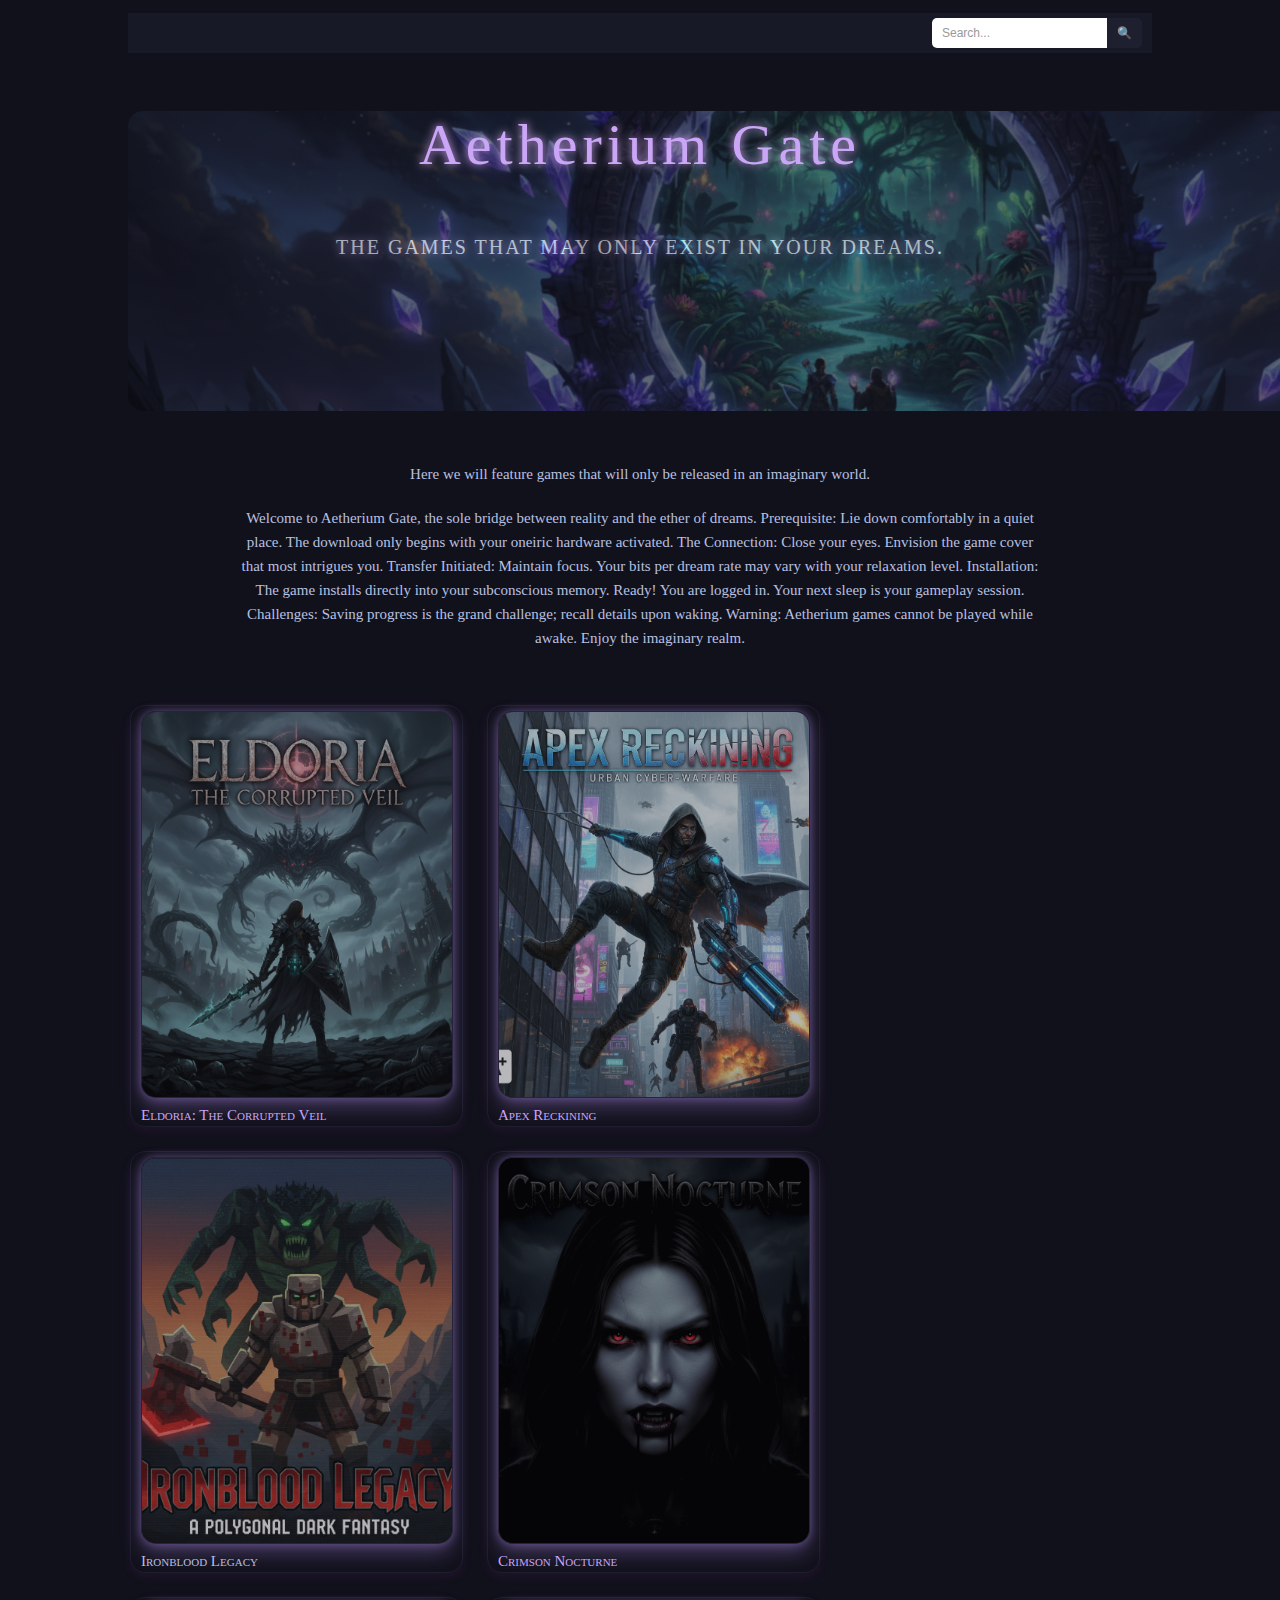
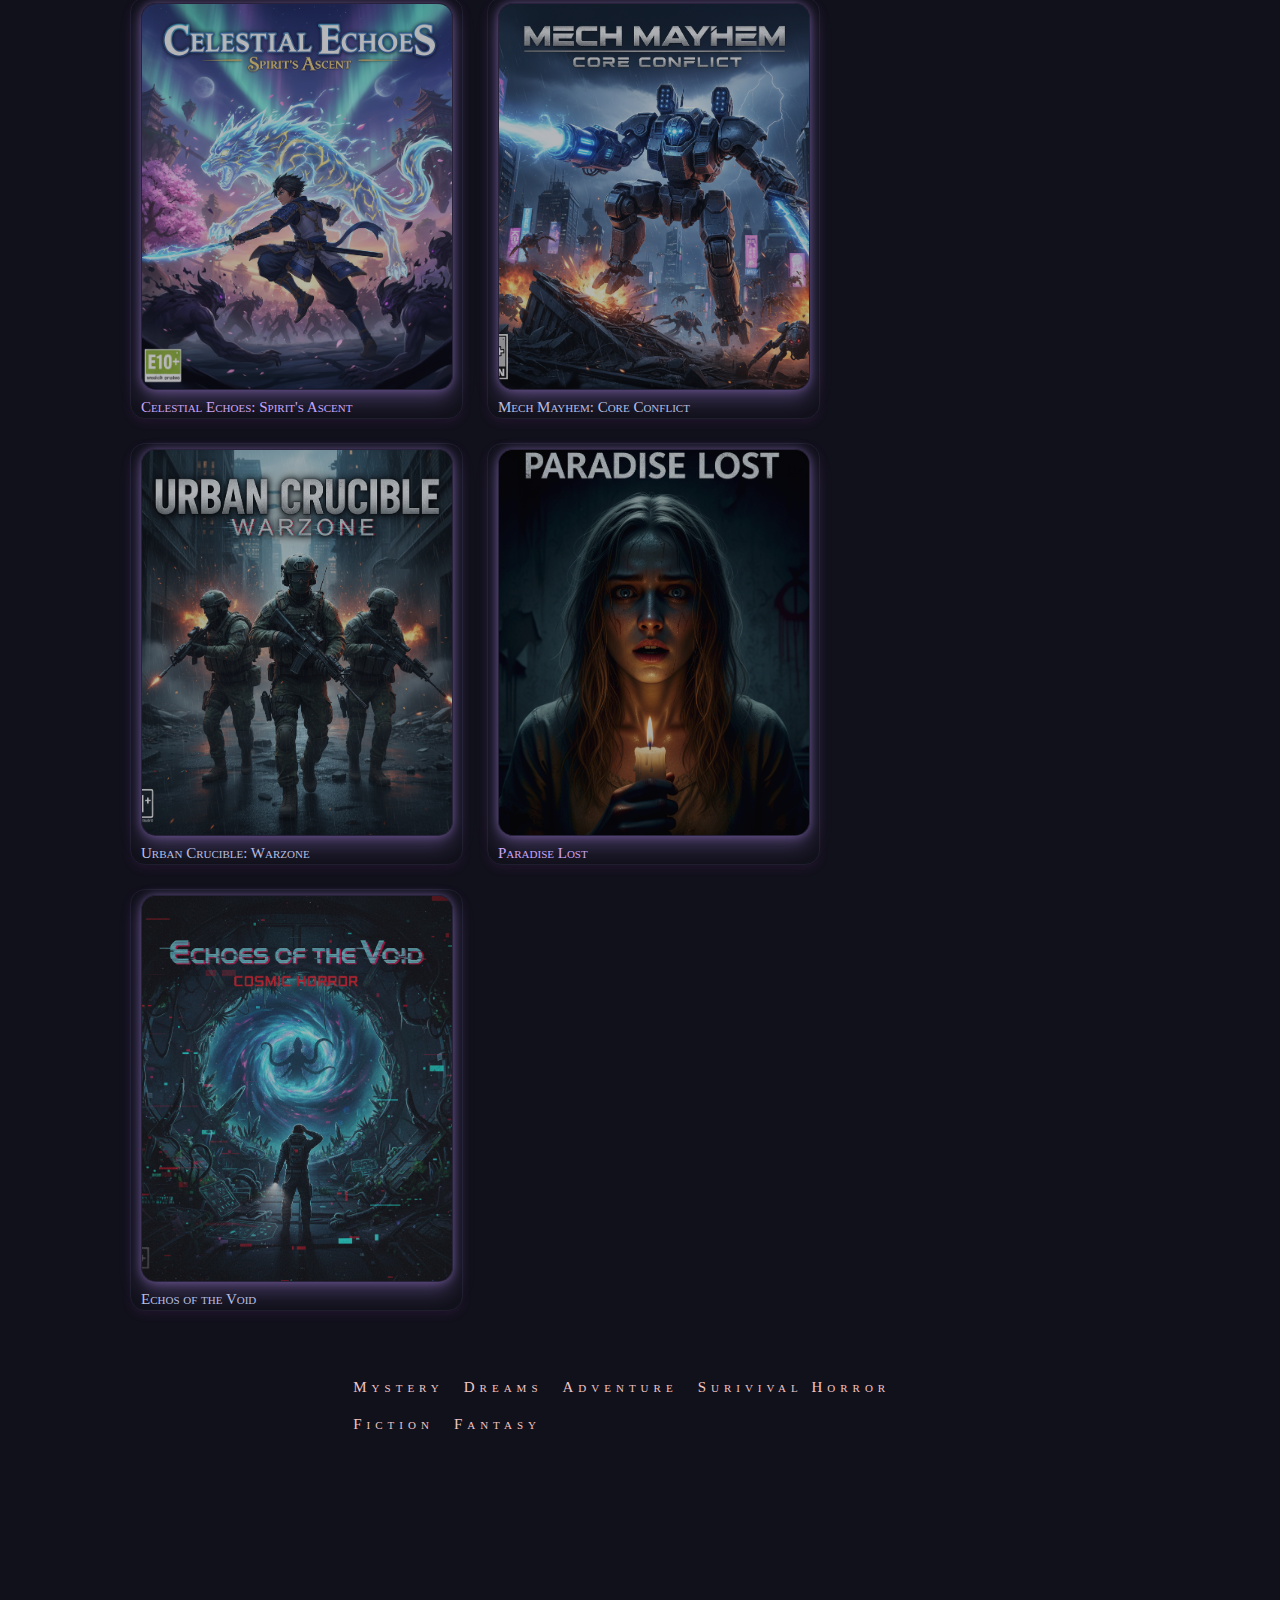
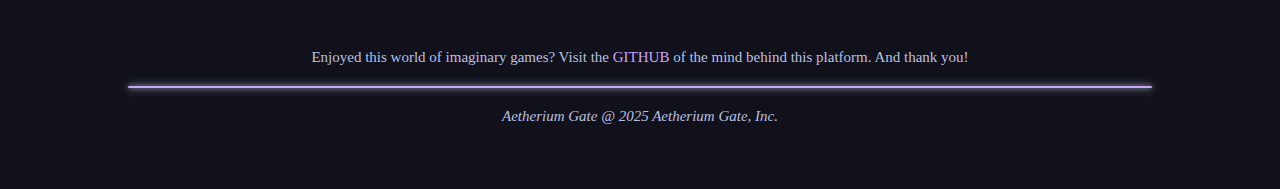
<file: index.html>
<!DOCTYPE html>
<html lang="pt-BR">

<head>
    <meta charset="UTF-8">
    <title>Aetherium Gate</title>
    <meta name="description" content="Página de apresentação dos jogos.">
    <meta name="author" content="David Rangel,david088@tuta.io">
    
    <link rel="stylesheet" href="style.css">
</head>

<body>
    <header>
    <form class="search-bar" action="/sua-pagina-de-busca" method="get">
        <input type="text" name="q" placeholder="Search...">
        <button type="submit" aria-label="Buscar">
            &#128269;
        </button>
    </form>
</header>
    <p class="AetheriumGate"><a href="paginal1.html"><img src="arquivos/imagens/banner.png" class="banner">Aetherium Gate</a></p></p></p>
    <h3>The <strong>games</strong> that may only exist in your dreams.</h3>
    <br>
    <p class="spacamento">
    <p class="intro">Here we will feature games that will only be released in an imaginary world.</p>
    <p class="intro">Welcome to Aetherium Gate, the sole bridge between reality and the ether of dreams.

Prerequisite: Lie down comfortably in a quiet place. The download only begins with your oneiric hardware activated.

The Connection: Close your eyes. Envision the game cover that most intrigues you.

Transfer Initiated: Maintain focus. Your bits per dream rate may vary with your relaxation level.

Installation: The game installs directly into your subconscious memory.

Ready! You are logged in. Your next sleep is your gameplay session.

Challenges: Saving progress is the grand challenge; recall details upon waking.

Warning: Aetherium games cannot be played while awake. Enjoy the imaginary realm.</p>
<br>
   

<ul class="colunas1">
    <li class="borda1"><a href="Eldoria.html"><img src="arquivos/imagens/eldoriac.png" class="img01" alt=""></a><a href="Eldoria.html">Eldoria: The Corrupted Veil</a></li>
    <li class="borda1"><a href="apex.html"><img src="arquivos/imagens/apex.png" class="img01" alt=""><a href="apex.html">Apex Reckining</li></a>
    <li class="borda1"><img src="arquivos/imagens/ironblood.png" class="img01" alt="">Ironblood Legacy</li>
    <li class="borda1"><a href="crimson.html"><img src="arquivos/imagens/crimson2.png" class="img01" alt=""></a><a href="crimson.html">Crimson Nocturne</li></a>
    <li class="borda1"><a href="celestial.html"><img src="arquivos/imagens/celestial.png" class="img01" alt=""></a><a href="celestial.html">Celestial Echoes: Spirit's Ascent</li></a>
    <li class="borda1"><img src="arquivos/imagens/mech.png" class="img01" alt="">Mech Mayhem: Core Conflict</li>
    <li class="borda1"><img src="arquivos/imagens/urban.png" class="img01" alt="">Urban Crucible: Warzone</li>
    <li class="borda1"><a href="paradise.html"><img src="arquivos/imagens/paradise1.png" class="img01" alt=""></a><a href="paradise.html">Paradise Lost</li></a>
    <li class="borda1"><img src="arquivos/imagens/echos.png" class="img01" alt="">Echos of the Void</li>
</ul>
<br>
<br>
<ol class="colunas2">
    <li>Mystery</li>
    <li>Dreams</li>
    <li>Adventure</li>
    <li>Surivival Horror</li>
    <li>Fiction</li>
    <li>Fantasy</li>

</ol>
<br>
<br>
<p class="spacamento">Enjoyed this world of imaginary games? Visit the <a href="https://github.com/David-Rangel-01" target="_blank">GITHUB</a> of the mind behind this platform. And thank you!</p>
<div style="border-top: 2px solid #cba6f7; 
            box-shadow: 0 0 5px #9399b2,
                        0 0 10px #a6adc8; 
            margin: 20px 0;
            border-radius: 1px;"></div>
<p><em>Aetherium Gate @ 2025 Aetherium Gate, Inc.</em></p>
</body>

</html>
</file>
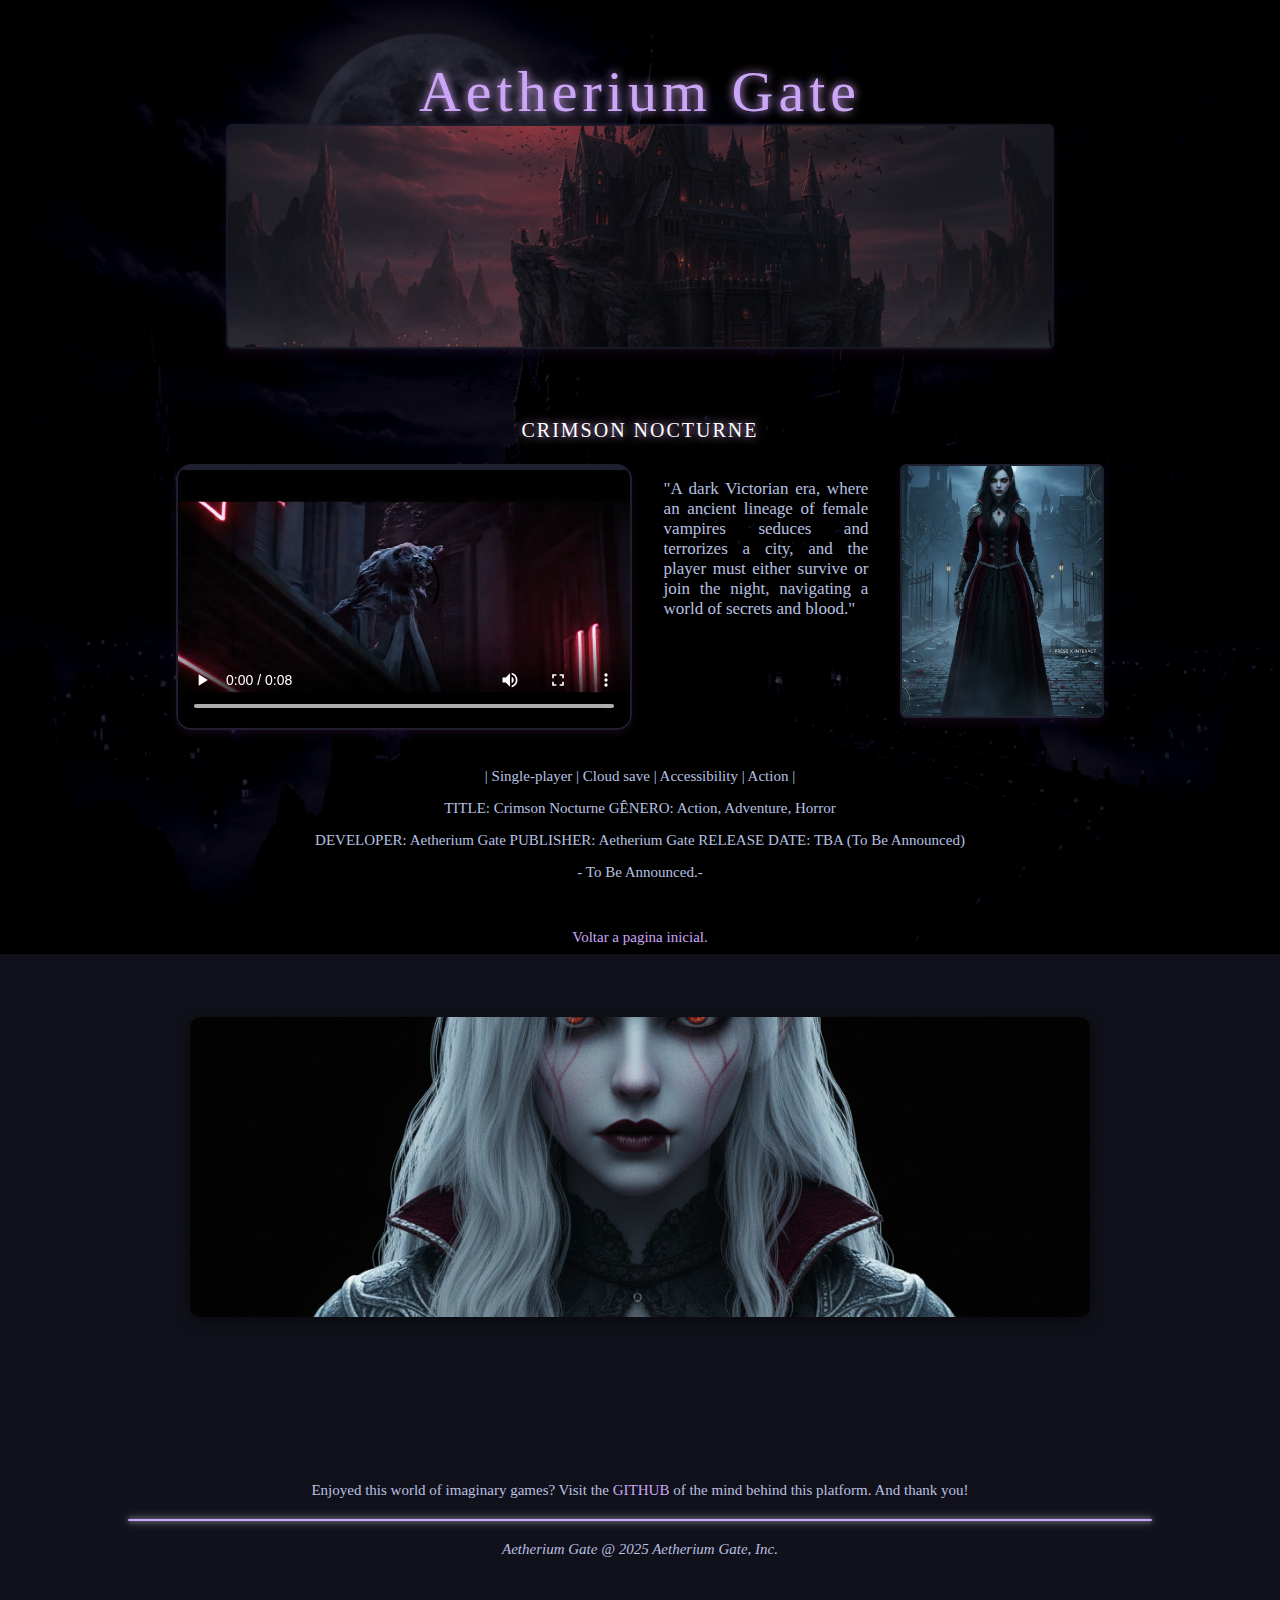
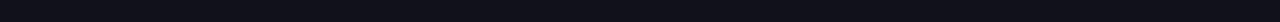
<file: crimson.html>
<!DOCTYPE html>
<html lang="pt-BR">
<head>
    <meta charset="UTF-8">
    <title>Crimson Nocturne</title>
    <meta name="description" content="Crimson Nocturne: Pagina do jogo.">
    <meta name="author" content="David Rangel,david088@tuta.io">
    
    <link rel="stylesheet" href="style.css">
</head>
<body>

    <p class="AetheriumGate"><a href="paginal1.html">Aetherium Gate</a><br>

    <img src="arquivos/imagens/crimson5.png" class="img03">
    <h3>Crimson Nocturne</h1>
<div class="container-principal">
    <div class="coluna-esquerda">
            <video controls width="440" height="260" class="borda4"><source src="arquivos/Videos/Crimson_Nocturne_Trailer_Script.mp4" type="video/mp4"></video>
        </div>
    <div class="coluna-central-texto">
        <p class="textod">"A dark Victorian era, where an ancient lineage of female vampires seduces and terrorizes a city, and the player must either survive or join the night, navigating a world of secrets and blood."

</p>
        </div>
    <div class="coluna-direita">
           <img src="arquivos/imagens/crimson3.png" class="img02">
        </div>
</div>
<br>  
    <p>| Single-player | Cloud save | Accessibility  | Action |</p>
    <p>TITLE: Crimson Nocturne
GÊNERO: Action, Adventure, Horror</p>
    <p>DEVELOPER: Aetherium Gate
PUBLISHER: Aetherium Gate
RELEASE DATE: TBA (To Be Announced) </p>
    <p> - To Be Announced.- </p>
    <br>
    <p><a href="index.html"> Voltar a pagina inicial.</a></p>
    <br>
<br>
<div class="banner-container">
    <img src="arquivos/imagens/crimson4.png" alt="Aetherium Gate Banner" class="banner-image">
    </div>

<p class="spacamento">Enjoyed this world of imaginary games? Visit the <a href="https://github.com/David-Rangel-01" target="_blank">GITHUB</a> of the mind behind this platform. And thank you!</p>
<div style="border-top: 2px solid #cba6f7; 
            box-shadow: 0 0 5px #9399b2,
                        0 0 10px #a6adc8; 
            margin: 20px 0;
            border-radius: 1px;"></div>
<p><em>Aetherium Gate @ 2025 Aetherium Gate, Inc.</em></p>
 <body style="background-image: url('arquivos/imagens/crimson6.png'); background-repeat: no-repeat; background-size: cover; background-attachment: fixed; color: white;"></body>

</body>
</html>
</file>
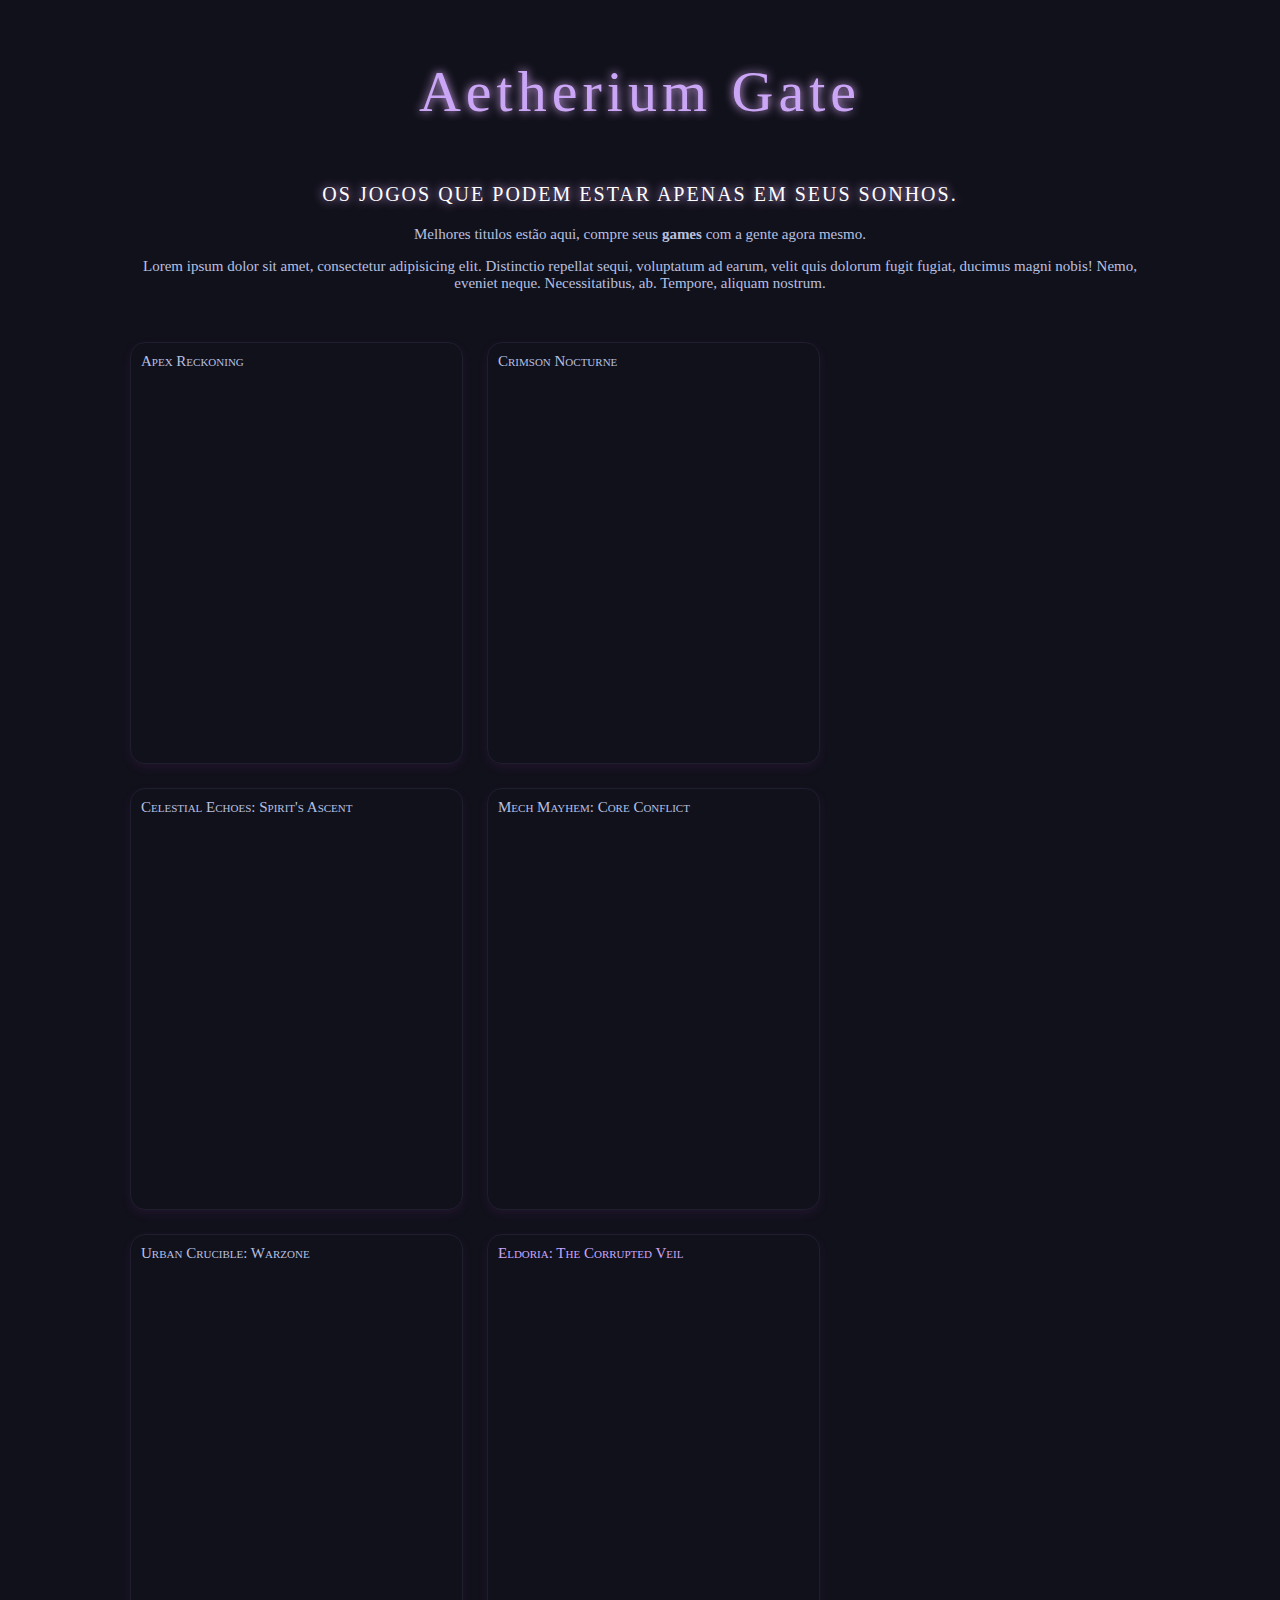
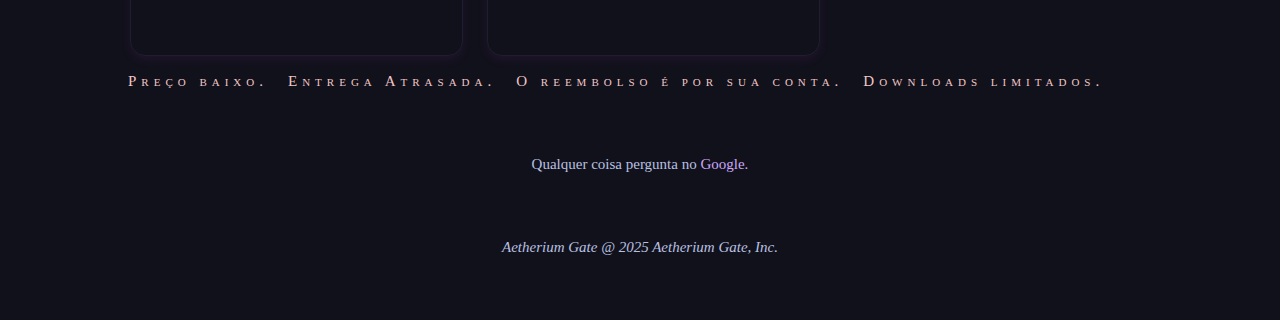
<file: paginal1.html>
<!DOCTYPE html>
<html lang="pt-BR">

<head>
    <meta charset="UTF-8">
    <title>Aetherium Gate</title>
    <meta name="description" content="Página de apresentação dos jogos.">
    <meta name="author" content="David Rangel,david088@tuta.io">
    
    <link rel="stylesheet" href="style.css">
</head>

<body>
    <p class="AetheriumGate"><a href="paginal1.html">Aetherium Gate</a></p>
    <h3>Os <strong>jogos</strong> que podem estar apenas em seus sonhos.</h3>
    <p>Melhores titulos estão aqui, compre seus <strong>games</strong></b> com a gente agora mesmo.</p>
    <p>Lorem ipsum dolor sit amet, consectetur adipisicing elit. Distinctio repellat sequi, voluptatum ad earum, velit quis dolorum fugit fugiat, ducimus magni nobis! Nemo, eveniet neque. Necessitatibus, ab. Tempore, aliquam nostrum.</p>
<br>
   

<ul class="colunas1">
    <li class="borda1">Apex Reckoning</li>
    <li class="borda1">Crimson Nocturne</li>
    <li class="borda1">Celestial Echoes: Spirit's Ascent</li>
    <li class="borda1">Mech Mayhem: Core Conflict</li>
    <li class="borda1">Urban Crucible: Warzone</li>
    <li class="borda1"><a href="Eldoria.html">Eldoria: The Corrupted Veil</a></li>
</ul>

<ol class="colunas1">
    <li>Preço baixo.</li>
    <li>Entrega Atrasada.</li>
    <li>O reembolso é por sua conta.</li>
    <li>Downloads limitados.</li>

</ol>
<br>
<br>
<p>Qualquer coisa pergunta no <a href="http://www.google.com" target="_blank">Google.</a></p>

<br>
<br>
<p><em>Aetherium Gate @ 2025 Aetherium Gate, Inc.</em></p>
</body>

</html>
</file>
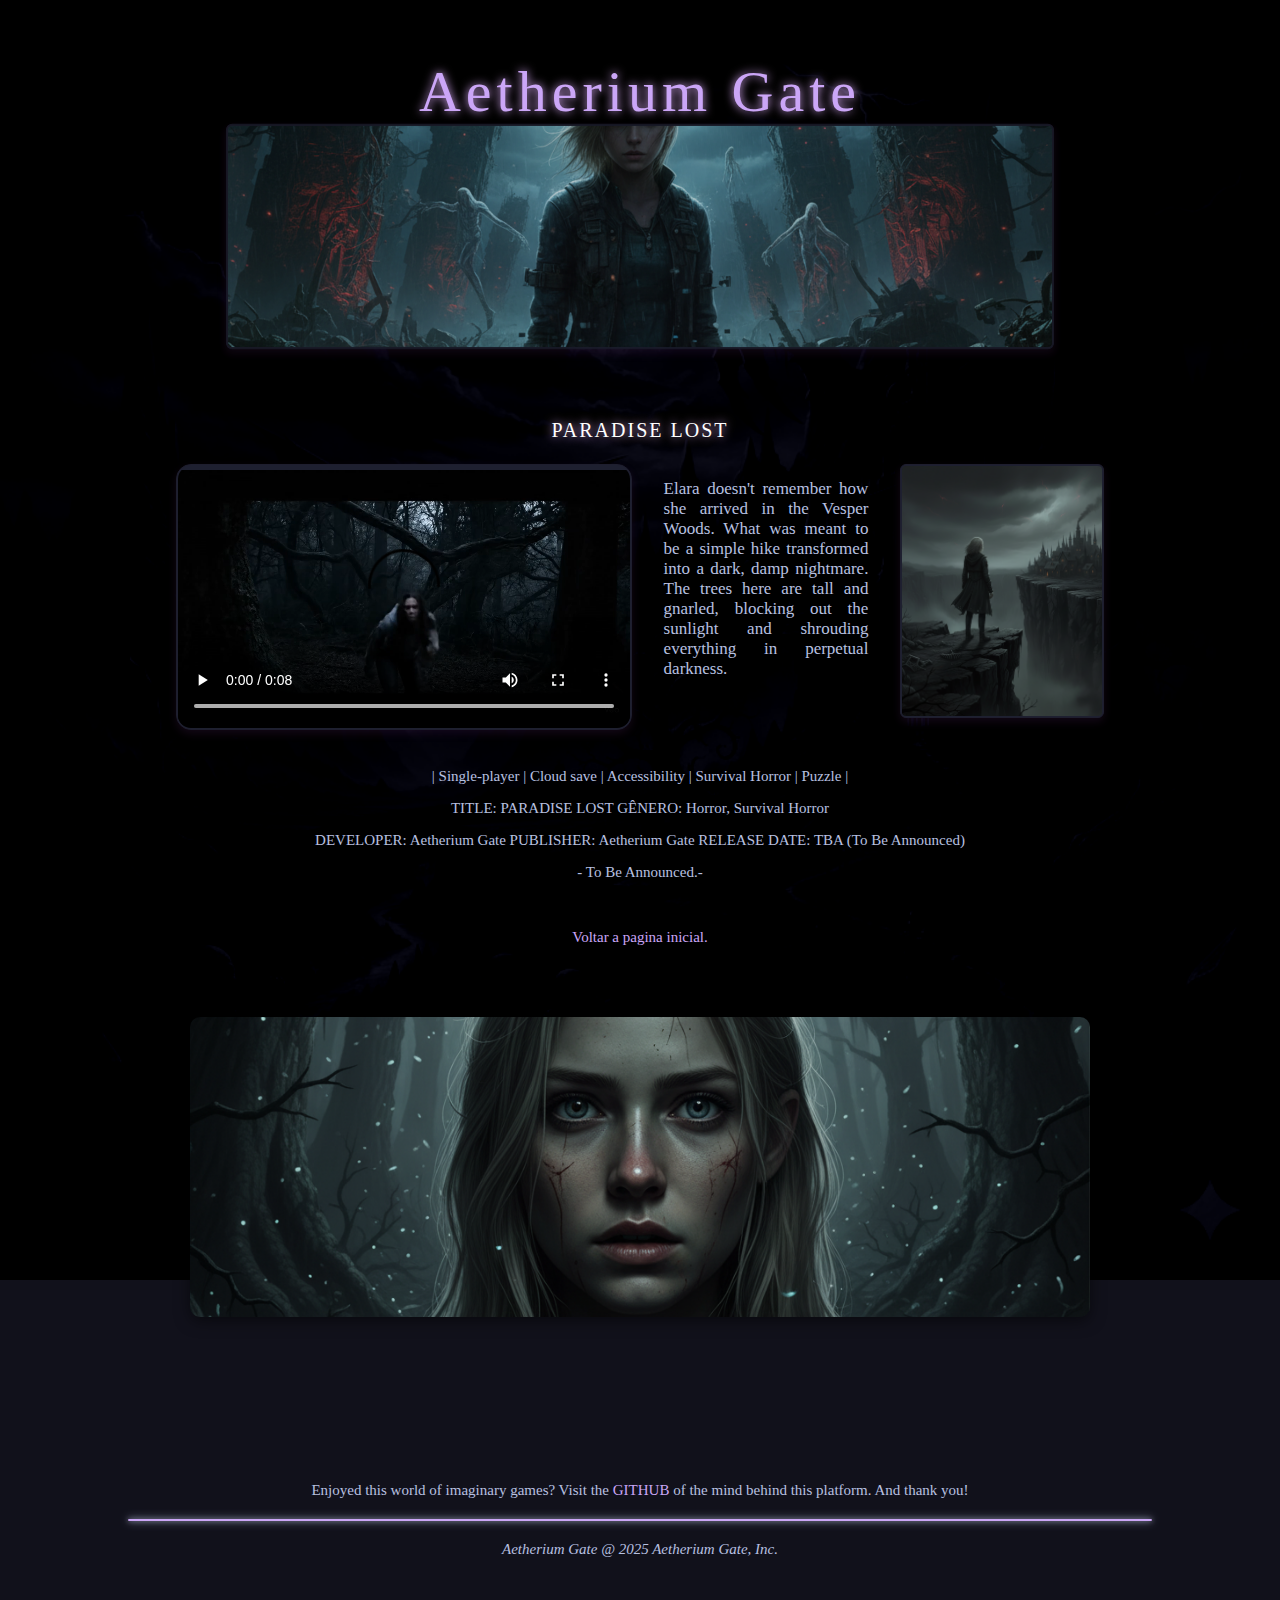
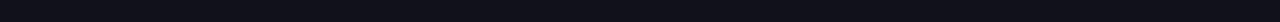
<file: paradise.html>
<!DOCTYPE html>
<html lang="pt-BR">
<head>
    <meta charset="UTF-8">
    <title>PARADISE LOST</title>
    <meta name="description" content="Paradise Lost: Pagina do jogo.">
    <meta name="author" content="David Rangel,david088@tuta.io">
    
    <link rel="stylesheet" href="style.css">
</head>
<body>

    <p class="AetheriumGate"><a href="paginal1.html">Aetherium Gate</a><br>

    <img src="arquivos/imagens/paradise3.png" class="img03">
    <h3>PARADISE LOST</h1>
<div class="container-principal">
    <div class="coluna-esquerda">
            <video controls width="440" height="260" class="borda4"><source src="arquivos/Videos/Horror_Game_Cinematic_Generation.mp4" type="video/mp4"></video>
        </div>
    <div class="coluna-central-texto">
        <p class="textod">Elara doesn't remember how she arrived in the Vesper Woods. What was meant to be a simple hike transformed into a dark, damp nightmare. The trees here are tall and gnarled, blocking out the sunlight and shrouding everything in perpetual darkness.

</p>
        </div>
    <div class="coluna-direita">
           <img src="arquivos/imagens/paradise4.png" class="img02">
        </div>
</div>
<br>  
    <p>| Single-player | Cloud save | Accessibility  | Survival Horror | Puzzle |</p>
    <p>TITLE: PARADISE LOST
GÊNERO: Horror, Survival Horror</p>
    <p>DEVELOPER: Aetherium Gate
PUBLISHER: Aetherium Gate
RELEASE DATE: TBA (To Be Announced) </p>
    <p> - To Be Announced.- </p>
    <br>
    <p><a href="index.html"> Voltar a pagina inicial.</a></p>
    <br>
<br>
<div class="banner-container">
    <img src="arquivos/imagens/paradise5.png" alt="Aetherium Gate Banner" class="banner-image">
    </div>

<p class="spacamento">Enjoyed this world of imaginary games? Visit the <a href="https://github.com/David-Rangel-01" target="_blank">GITHUB</a> of the mind behind this platform. And thank you!</p>
<div style="border-top: 2px solid #cba6f7; 
            box-shadow: 0 0 5px #9399b2,
                        0 0 10px #a6adc8; 
            margin: 20px 0;
            border-radius: 1px;"></div>
<p><em>Aetherium Gate @ 2025 Aetherium Gate, Inc.</em></p>
 <body style="background-image: url('arquivos/imagens/eldoriaback.png'); background-repeat: no-repeat; background-size: cover; background-attachment: fixed; color: white;"></body>

</body>
</html>
</file>
<file: style.css>
body {
    background-color: #11111b;
    margin-top: 1%;
    margin-right: 10%;
    margin-left: 10%;
    margin-bottom: 5%;
}

.spacamento {
    margin-top: 165px;
}

.espacox {
    text-align: justify;
}

h1 {
    color: #b7bdf8;
    font-size: 58px;
    text-align: center;
    text-shadow: white;
    font-family: 'Trebuchet MS', 'Lucida Sans Unicode', 'Lucida Grande', 'Lucida Sans', Arial, sans-serif;
}

h3 {
    color: #ffffff;
    font-family: Montserrat;
    font-size: 20px;
    text-transform: uppercase;
    text-align: center;
    letter-spacing: 2px; 
    font-weight: 300;
    opacity: 1;
    text-shadow: 0 0 10px #e0b0ff; 
}

.intro {
    line-height: 1.6;
    max-width: 800px;
    margin: 20px auto;

}
/* Textos */
p {
    font-size: 15px;
    text-align: center;
    color: #b8c0e0;
    font-family: fantasy;
}

ul {
    color: #b8c0e0;
    font-variant: small-caps;
    text-decoration: none;
    font-family: Montserrat;
    font-size: 15px;
    list-style-type: none;
}

ol {
    color: #f0c6c6;
    font-variant: small-caps;
    text-decoration: none;
    font-family: Montserrat;
    font-size: 15px;
    list-style-type: none;   
    letter-spacing: 5px; 
    

}
/*links */
a {
    text-decoration: none;
    color: #cba6f7;
    
}

.AetheriumGate {
    color: #cdd6f4;
    font-size: 58px;
    text-align: center;
    text-shadow: white;
    letter-spacing: 5px; 
    text-shadow: 0 0 10px #e0b0ff; 
    top: 50%;
    z-index: 1;
    position: relative;
    object-fit: cover;
}

.colunas1 {

    display: flex;
    flex-wrap: wrap;
    gap: 20px;
    list-style: none;
    padding: 0;
}

.colunas2 {
    display: flex;
    flex-wrap: wrap;
    gap: 20px;
    list-style: none;
    padding: 0;
    text-align: center;
    margin-right: 22%;
    margin-left: 22%;

}

.lista-em-colunas li {
    width: 200px;
    text-align: center;
}

.borda1 {
    background-color: #11111b;
    width: 311px;
    height: 400px;
    padding: 10px;
    margin: 2px;
    margin-bottom: 2px;
    box-shadow: 0 4px 8px rgba(90, 36, 107, 0.2);
    border: 1px solid #1e1e2e;
    border-radius: 15px;
}

.img01 {
     height: 385px;
     width: 310px;
     border-radius: 15px;
     border: 1px solid rgba(190, 150, 255, 0.2);
     transition: transform 0.3s ease, box-shadow 0.3s ease;
     box-shadow: 0 10px 20px rgba(190, 150, 255, 0.4),
              0 0 10px rgba(190, 150, 255, 0.6); 
     z-index: 10;
     transform: translateY(-5px);
     opacity: 0.7; 
     object-fit: cover;
}

.img02 {
    height: 250px;
    width: 200px;
    float: right;
    background-color: #1e2030;
    padding: 1px;
    margin: 2px;
    margin-bottom: 1px;
    box-shadow: 0 4px 8px rgba(90, 36, 107, 0.2);
    border: 1px solid #1e1e2e;
    border-radius: 6px;
    object-fit: cover;

}

.img03 {
    height: 215px;
    width: 800px;
    float: top;
    background-color: #1e2030;
    padding: 1px;
    margin: 2px;
    margin-bottom: 1px;
    box-shadow: 0 4px 8px rgba(90, 36, 107, 0.2);
    border: 1px solid #1e1e2e;
    border-radius: 6px;
    opacity: 0.8;
    overflow: hidden; 
    cursor: pointer;
    transform: scale(1.03);
    transform: 0.3s ease-in-out;
    box-shadow: 0.3s ease-in-out;
    object-fit: cover;
    
}

.banner {
    height: 300px;
    width: 1450px;
    border-radius: 15px;
    text-align: center;
    display: block; 
    opacity: 0.4; 
    position: absolute;
    z-index: -1;
    object-fit: cover;
    size: 100%;
    text-align: center

}

.imgfloat {
    float: left;

}

.video {
    float: left;
    margin-left: 18%;

}

header {
    background-color: #181926; 
    padding: 5px 10px;
    display: flex; 
    align-items: center;
    justify-content: flex-end; 
    width: 100%;
    box-sizing: border-box; 
}


.search-bar {
    display: flex;
    border-radius: 5px; 
    overflow: hidden; 
    background-color: #181926; 
}


.search-bar input[type="text"] {
    padding: 8px 10px;
    border: none;
    outline: none; 
    font-size: 12px;
    flex-grow: 1; 
    min-width: 120px;
}


.search-bar input[type="text"]::placeholder {
    color: #999;
}


.search-bar button {
    background-color: #1e2030; 
    color: #5b6078;
    border: none;
    padding: 8px 10px;
    cursor: pointer;
    font-size: 12px; 
    display: flex;
    align-items: center;
    justify-content: center;
    transition: background-color 0.3s; 
}


.search-bar button:hover {
    background-color: #8aadf4; 
}



.container-principal {
    display: flex; 
    justify-content: center; 
    align-items: flex-start; 
    gap: 20px;
}

.coluna-central-texto {
    
    width: 20%; 
    text-align: justify; 
    margin: 0 10px; 
    
}

.textod {
    text-align: justify;
    font-size: 17px;
}


.borda4 {
    background-color: #1e2030;
    width: 452px;
    height: 262px;
    padding: 1px;
    margin: 2px;
    margin-bottom: 1px;
    box-shadow: 0 4px 8px rgba(90, 36, 107, 0.2);
    border: 1px solid #1e1e2e;
    border-radius: 15px;
}

.borda5 {
    background-color: #1e2030;
    width: 251px;
    height: 201px;
    padding: 1px;
    margin: 2px;
    margin-bottom: 1px;
    box-shadow: 0 4px 8px rgba(90, 36, 107, 0.2);
    border: 1px solid #1e1e2e;
    border-radius: 15px;

}



.banner-container {
    width: 100%; 
    max-width: 900px; 
    height: 300px; 
    margin: 20px auto; 
    border-radius: 10px;
    overflow: hidden; 
    box-shadow: 0 4px 15px rgba(0, 0, 0, 0.5);
    cursor: pointer;
}




.banner-image {
    width: 100%;
    height: 100%;
    object-fit: cover; 
    display: block;
    

    transition: transform 0.5s ease-in-out;
}


.banner-container:hover .banner-image {

    transform: scale(1.05);
}

.banner-container:hover {

    box-shadow: 0 8px 20px rgba(0, 0, 0, 0.7);
}
</file>
